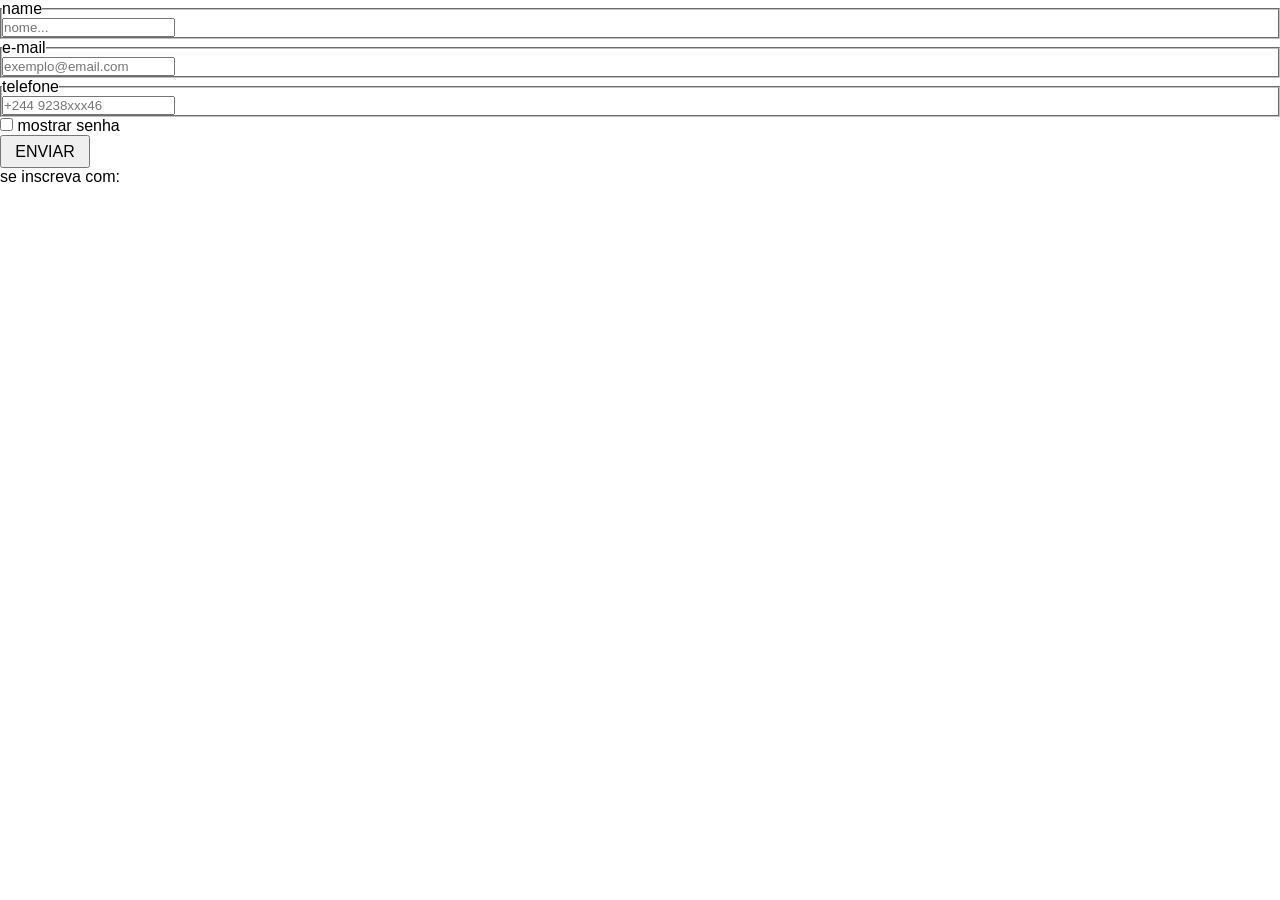
<file: src/pages/forms.html>
<!DOCTYPE html>
<html lang="en">

<head>
    <meta charset="UTF-8">
    <meta name="viewport" content="width=device-width, initial-scale=1.0">
    <link rel="stylesheet" href="../styles/style.css">
    <title>forms</title>
</head>

<body>
    <form action="#">
        <section class="contact">
            <fieldset>
                <legend>name</legend>
                <label for="name">
                    <input type="text" name="name" id="name" placeholder="nome..." />
                </label>
            </fieldset>
            <fieldset>
                <legend>e-mail</legend>
                <label for="email">
                    <input type="email" name="email" id="email" placeholder="exemplo@email.com" />
                </label>
            </fieldset>
            <fieldset>
                <legend>telefone</legend>
                <label for="telefone">
                    <input type="text" name="telefone" id="telefone" placeholder="+244 9238xxx46" />
                </label>
            </fieldset>
        </section>
        <div class="inform">
            <input type="checkbox" name="show-password" id="showpsw" />
            <label for="show-password">mostrar senha</label>
        </div>
        <button type="submit">enviar</button>
        <div class="option-subscribe">
            se inscreva com:

        </div>
    </form>
</body>

</html>
</file>
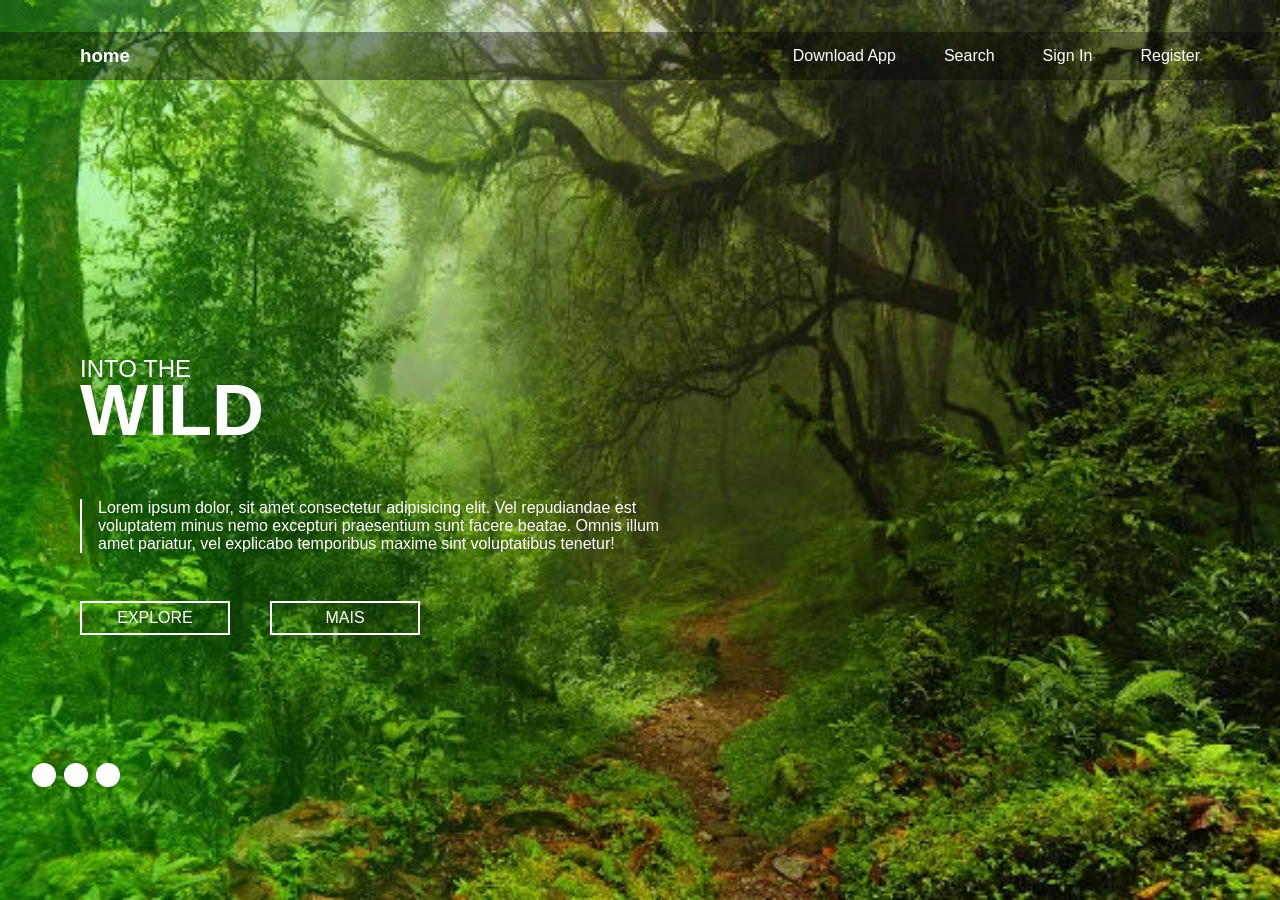
<file: src/pages/hero.html>
<!DOCTYPE html>
<html lang="pt-BR">
<head>
    <meta charset="UTF-8">
    <meta name="viewport" content="width=device-width, initial-scale=1.0">
    <link rel="stylesheet" href="../styles/style.css">
    <link rel="stylesheet" href="../styles/hero.css">
    <title>Hero</title>
</head>
<body>
    <header class="hero">
        <nav class="menu">
            <h3>home</h3>
            <ul class="menu-list">
                <li class="menu-items">download app</li>
                <li class="menu-items">search</li>
                <li class="menu-items">sign in</li>
                <li class="menu-items">register</li>
            </ul>
        </nav>
        <article class="know-how">
            <section class="relative">
                <h1 class="city-title">
                    Into the <br/> <span>wild</span>
                </h1>
                <p class="city-description">
                    Lorem ipsum dolor, sit amet consectetur adipisicing elit. Vel repudiandae est voluptatem minus nemo excepturi praesentium sunt facere beatae. Omnis illum amet pariatur, vel explicabo temporibus maxime sint voluptatibus tenetur!
                </p>
                <div class="callToAction-btn">
                    <button 
                    type="button" aria-roledescription="explore"
                    class="ct-btn"
                    >
                        explore
                    </button>
                    <button 
                    type="button" aria-roledescription="mais"
                    class="ct-btn"
                    >
                        mais
                    </button>
                </div>
            </section>
            <section class="social-media">
                <div><p>a</p></div>
                <div><p>e</p></div>
                <div><p>o</p></div>
            </section>
        </article>
    </header>
</body>
</html>
</file>
<file: src/styles/style.css>
:root{
    --vermelho: #e50914;
    --preto: #141414;
    --fonte: #aaa;
}
*{
    margin: 0;
    padding: 0;
    box-sizing: border-box;
    list-style: none;
    font-family: Arial, Helvetica, sans-serif;
}
button {
    padding: 0.35rem 0.7rem;
    min-width: 90px;
    cursor: pointer;
    font: 500 1rem Arial, sans-serif;
    text-transform: uppercase;
}
.bt-calltoaction {
    display: inline-flex;
    gap: 10px;
}
.bt-calltoaction button {
    background:none;
    border: #fff 1px solid;
    color: #fff;
    font-weight: bolder;
}
.bt-calltoaction button:hover, .suspended-menu > ul > .btn:hover{
    background: #fff;
    color: #000;
}
.bt-calltoaction button:active {
    background: #fff;
    color: #000;
}
.navigation {
    background-color: var(--preto);
    display: flex;
    flex-direction: row;
    justify-content: space-between;
    place-items: center;
    padding: 1rem 2rem;
}
.navigation img {
    width: 10rem;
}
.navigation ul {
    display: flex;
    flex-direction: row;
    gap: 0 0.8rem;
    text-transform: uppercase;
    color: var(--fonte)
}
.navigation ul li {
    font: bold 1rem Arial, sans-serif;
    color: #fff;
    cursor: pointer;
}
.navigation ul li:hover {
    color: #2a3d12;
}
.shade{
    display: flex;
    flex-direction: column-reverse;
    height: 40rem;
    background: linear-gradient(to bottom, #90500040, #00000050, #000000);
}
.shade::before {
    position: absolute;
    content: " ";
    height: 40rem;
    width: 100%;
    background-image: url("../img/cstv.jpg");
    background-size: cover;
    background-position: center;
    z-index: -1;
}
.description, .suspended-menu {
    padding: 2rem;
}
.description> :nth-child(2) {
    margin: 1rem 0;
    color: #fff;
}
.description > :nth-child(1){
    font: bolder 1.25rem Arial, sans-serif;
    color: #fff;
}
.navigation > .btn-menu {
    display: none;
}
.suspended-menu > input {
    padding: 0.35rem;
    border-radius: 0.35rem;
    width: 15.625rem;
    height: 2.5rem;
    text-transform: capitalize;
}
.suspended-menu > input:active {
    border: green 3px solid;
}
.suspended-menu > .close{
    position: relative;
    left: 48%;
}
.hidden {
    visibility: visible;
    z-index: 2;
}
.modal {
    background: #0a0a0a90;
    position: fixed;
    display: flex;
    place-content: center;
    place-items: center;
    width: 100vw;
    height: 100vh;
    top: 0;
    left: 0;
    transform: translate(-50%, -50%);
    -webkit-transform: translate(-50%, -50%);
    -moz-transform: translate(-50%, -50%);
    -ms-transform: translate(-50%, -50%);
    -o-transform: translate(-50%, -50%);
    z-index: -100;
    visibility: hidden;
    transform: scale(0);
    transition: all linear 0.5s;
}
.hidden {
    z-index: 2;
    transform: scale(1);
    visibility: visible;
}
.suspended-menu{
    background: linear-gradient(45deg, rgb(22, 22, 22), rgb(10, 10, 10), #020000);
    width: 90%;
    height: 90%;
    color: rgb(64, 199, 2);
    border-radius: 0.8rem;
    -webkit-border-radius: 0.8rem;
    -moz-border-radius: 0.8rem;
    -ms-border-radius: 0.8rem;
    -o-border-radius: 0.8rem;
    display: flex;
    flex-direction: column;
    align-items: center;
    row-gap: 0.80rem;
}
.suspended-menu>ul{
    display: inline-flex;
    flex-wrap: wrap;
    gap: 10px;
}
.suspended-menu > ul li {
    padding: 0.7rem;
    border-radius: 0.35rem;
    -webkit-border-radius: 0.35rem;
    -moz-border-radius: 0.35rem;
    -ms-border-radius: 0.35rem;
    -o-border-radius: 0.35rem;
    border: #fff solid 1px;
    font: 400 14px Arial, sans-serif;
    text-align: center;
}
@media (max-width: 768px) {
    .navigation > .btn-menu {
        display: block;
    }
    .navigation > .menu {
        display: none;
    }
}
@media (max-width: 375px){
    .suspended-menu > ul li {
        flex-grow: 1;
    }
    .suspended-menu > input {
        width: 100%;
        text-transform: capitalize;
    }
    .navigation > img {
        width: 6rem;
    }
}
@media (min-width: 800px){
    .modal{
        display: none;
    }
}
</file>
<file: src/styles/hero.css>
.hero{
    position: relative;
    color: #fff;
    background: linear-gradient(to left, #00000010, #00000020, #0eff0050);
    width: 100vw;
    height: 100vh;
    padding-top: 2rem;
}
.hero::before{
    position: absolute;
    content: '';
    background: url('../img/paisagem-natural-floresta.webp') no-repeat center 100%;
    background-size: cover;
    inset: 0;
    z-index: -1;
}
.menu{
    background: #00000060;
    margin-bottom: 3rem;
    display: flex;
    flex-direction: row;
    place-items: center;
    justify-content: space-between;
    padding: 0 5rem;
    height: 3rem;
}
.menu-list{
    display: flex;
    place-items: center;
    gap: 3rem;
}
.menu-items{
    text-transform: capitalize;
}
.know-how{
    width: 100vw;
    display: flex;
    flex-direction: column;
    place-content: center;
    height: calc(100% - 10rem);
    row-gap: 2rem;
}
.relative{
    display: flex;
    flex-direction: column;
    justify-content: center;
    row-gap: 3rem;
    margin-left: 5rem;
}
.city-title {
    font: 400 1.5rem Arial, sans-serif;
    text-transform: uppercase;
    line-height: 0;
    margin-top: 12rem;
}
.city-title span{
    font: 700 4.5rem Arial, sans-serif;
    text-transform: uppercase;
}
.city-description{
    padding-left: 1rem;
    border-left: 2px solid #fff;
    max-width: 600px;
}
.callToAction-btn{
    display: inline-flex;
    column-gap: 2.5rem;
}
.callToAction-btn > .ct-btn{
    background: none;
    border: 2px solid #fff;
    color: #fff;
    min-width: 150px;
    gap: 4rem;
}
.social-media {
    margin-left: 2rem;
    margin-top: 6rem;
    display: flex;
    flex-direction: row;
    column-gap: 0.5rem;
}
.social-media div {
    background: #fff;
    display: grid;
    width: 1.5rem;
    height: 1.5rem;
    border-radius: 50%;
    -webkit-border-radius: 50%;
    -moz-border-radius: 50%;
    -ms-border-radius: 50%;
    -o-border-radius: 50%;
}
</file>
